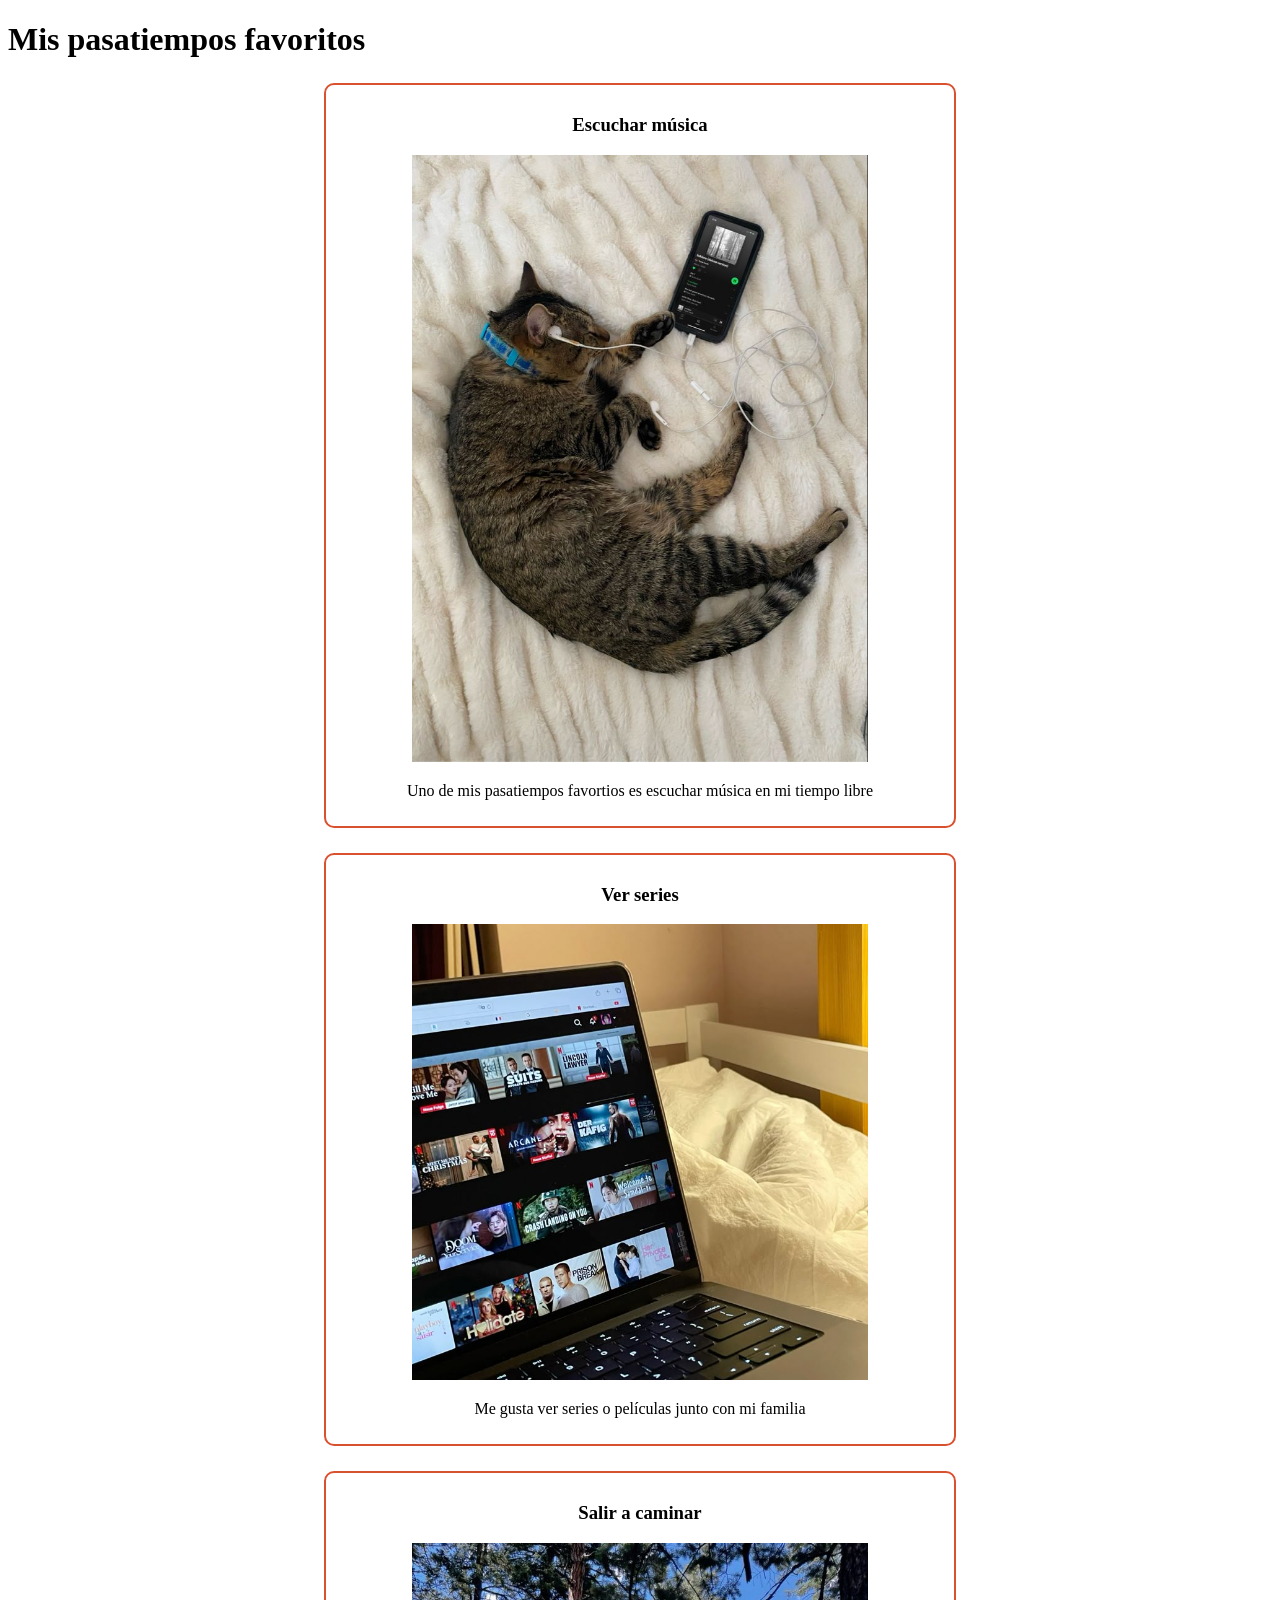
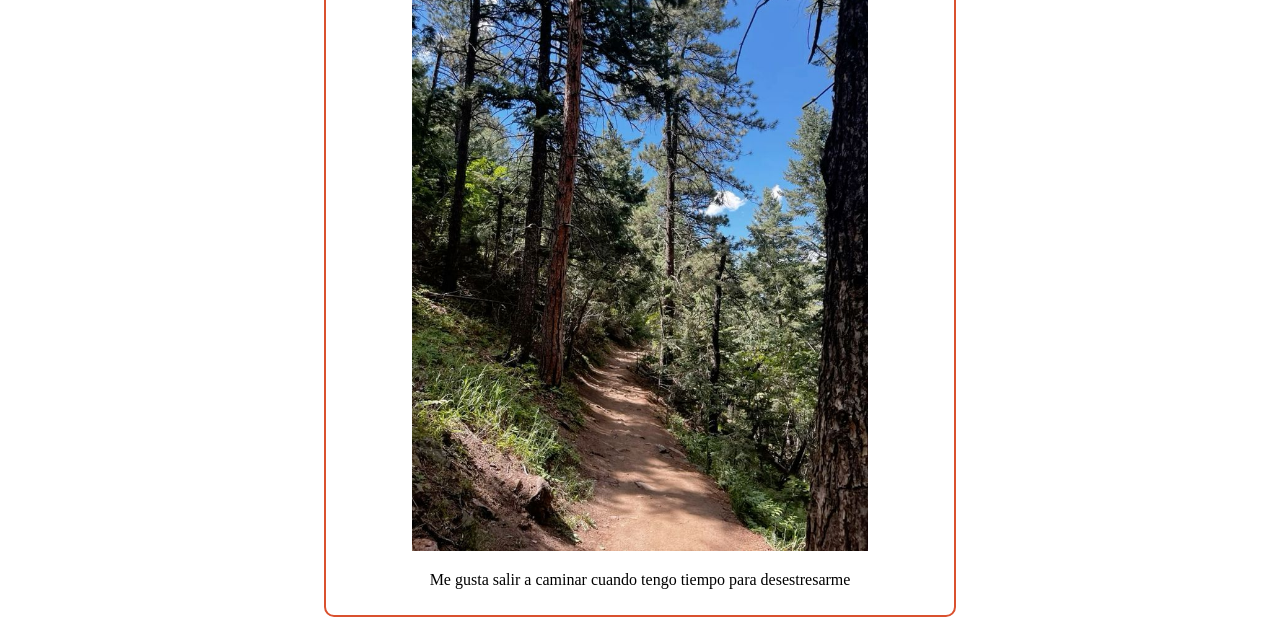
<file: desafio5css/index.html>
<!DOCTYPE html>
<html lang="en">
<head>
    <meta charset="UTF-8">
    <meta name="viewport" content="width=device-width, initial-scale=1.0">
    <title>Document</title>
    <link rel="stylesheet" href="css/estilos.css">
</head>
<body>
    <h1>Mis pasatiempos favoritos</h1>

    <div class="tarjeta">
        <h3>Escuchar música</h3>
        <img src="img/listening to folklore wby.jpg" alt="Escuchar música">
        <p>Uno de mis pasatiempos favortios es escuchar música en mi tiempo libre</p>
    </div>

    <div class="tarjeta">
        <h3>Ver series</h3>
        <img src="img/staying in and watching a show on netflix should….jpg" alt="Ver series">
        <p>Me gusta ver series o películas junto con mi familia</p>
    </div>

    <div class="tarjeta">
        <h3>Salir a caminar</h3>
        <img src="img/download.jpg" alt="Salir a caminar">
        <p>Me gusta salir a caminar cuando tengo tiempo para desestresarme</p>
    </div>
</body>
</html>
</file>
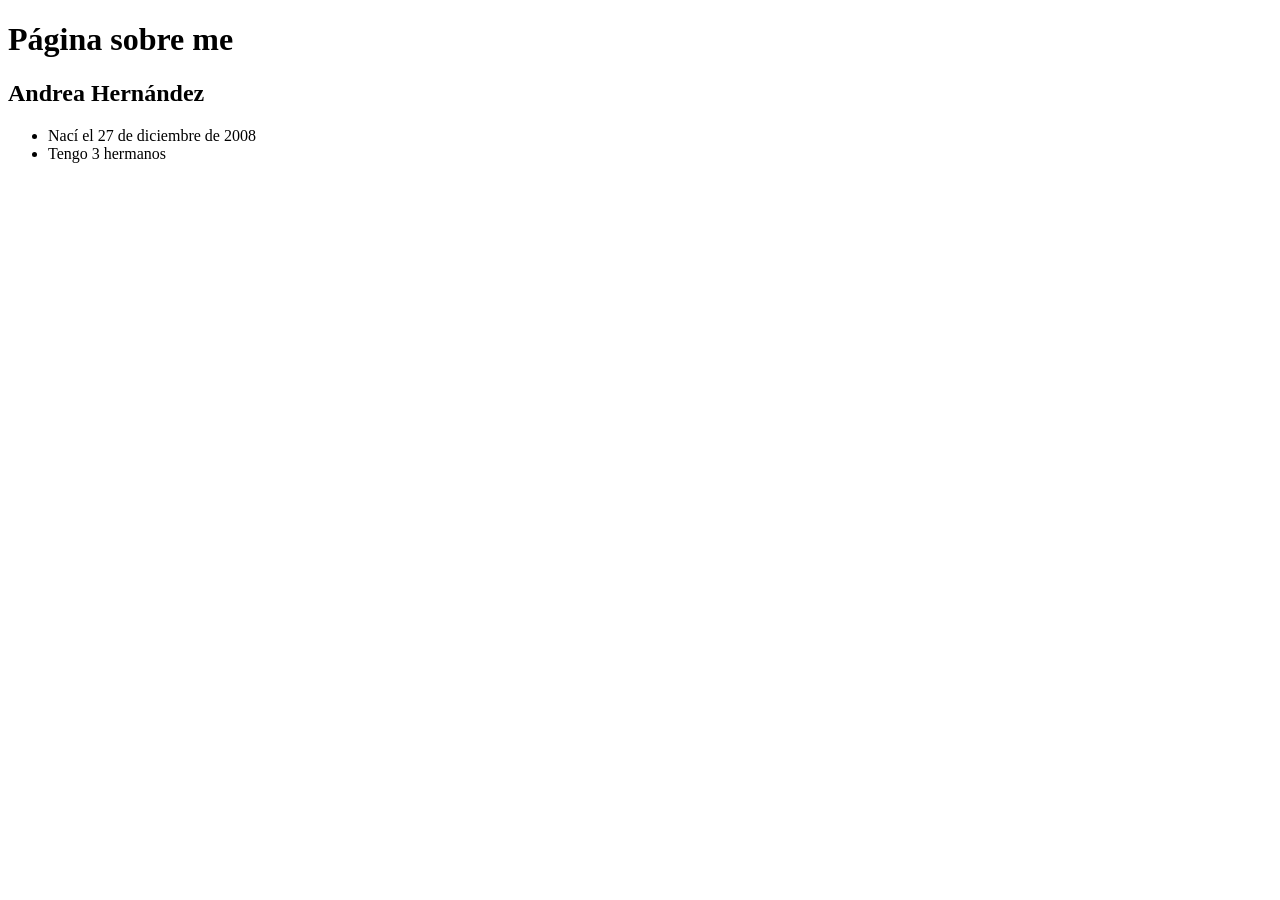
<file: Practica0/index.html>
<!DOCTYPE html>
<html lang="en">
<head>
    <meta charset="UTF-8">
    <meta name="viewport" content="width=device-width, initial-scale=1.0">
    <title>Document</title>
</head>
<body>
    <h1>Página sobre me</h1>
    <h2> Andrea Hernández</h2>
    <ul>
        <li> Nací el 27 de diciembre de 2008</li>
        <li>Tengo 3 hermanos</li>
    </ul>
</body>
</html>
</file>
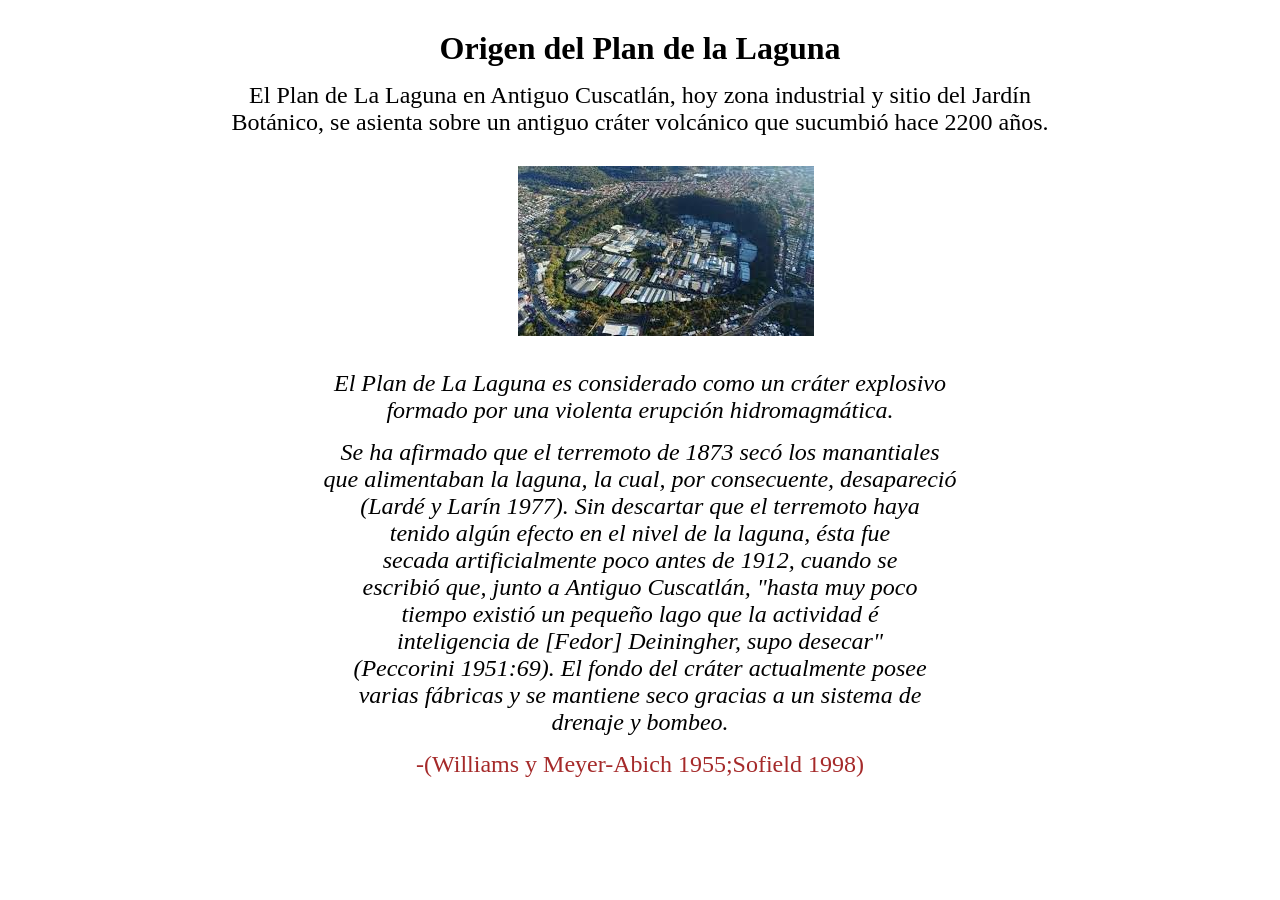
<file: Practica2/index.html>
<!DOCTYPE html>
<html lang="en">
<head>
    <meta charset="UTF-8">
    <meta name="viewport" content="width=device-width, initial-scale=1.0">
    <title>Plan de La Laguna</title>
    <link rel="stylesheet" href="css/estilo.css">
</head>
<body>
    <h1>Origen del Plan de la Laguna</h1>

    <p>
        El Plan de La Laguna en Antiguo Cuscatlán, 
        hoy zona industrial y sitio del Jardín <br>  
        Botánico, se asienta sobre un antiguo 
        cráter volcánico que sucumbió hace 2200 años. <br>
    </p>

    <img src="img/plan.jpg" alt="imagen aérea del plan de la laguna">

    <p class="cita">
        El Plan de La Laguna es considerado como un cráter explosivo <br>
        formado por una violenta erupción hidromagmática.<br>
    </p>

    <p class="cita">
        Se ha afirmado que el terremoto de 1873 secó los manantiales <br>
        que alimentaban la laguna, la cual, por consecuente, desapareció <br>
        (Lardé y Larín 1977). Sin descartar que el terremoto haya <br> 
        tenido algún efecto en el nivel de la laguna, ésta fue <br>
        secada artificialmente poco antes de 1912, cuando se <br>
        escribió que, junto a Antiguo Cuscatlán, "hasta muy poco <br> 
        tiempo existió un pequeño lago que la actividad é <br>
        inteligencia de [Fedor] Deiningher, supo desecar" <br>
        (Peccorini 1951:69). El fondo del cráter actualmente posee <br>
        varias fábricas y se mantiene seco gracias a un sistema de <br>
        drenaje y bombeo. 
    </p>

    <p id="autor">-(Williams y Meyer-Abich 1955;Sofield 1998)</p>
   
</body>
</html>
</file>
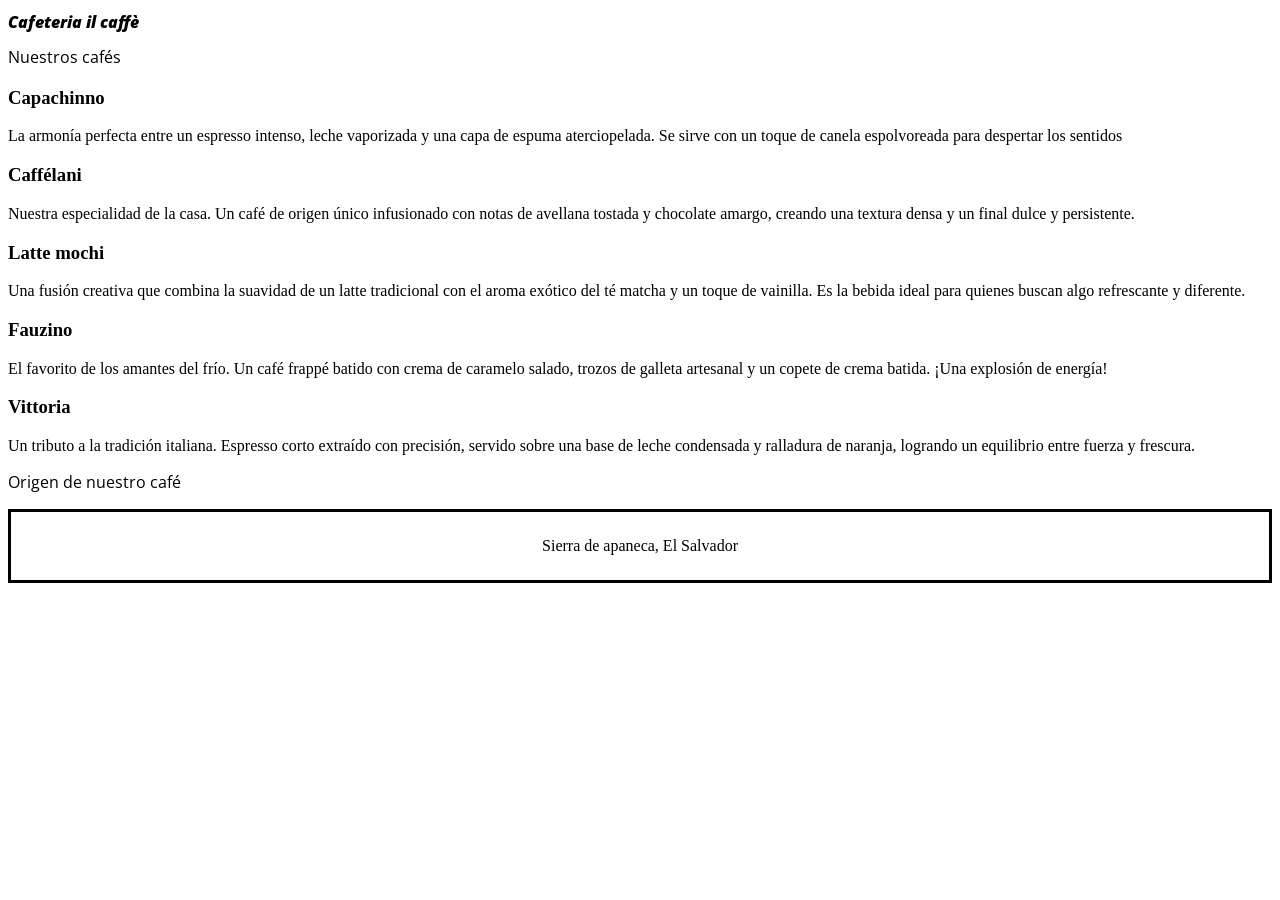
<file: Practica4css+/index.html>
<!DOCTYPE html>
<html lang="en">
<head>
<link rel="preconnect" href="https://fonts.googleapis.com">
<link rel="preconnect" href="https://fonts.gstatic.com" crossorigin>
<link href="https://fonts.googleapis.com/css2?family=Montserrat:ital,wght@0,100..900;1,100..900&family=Open+Sans:ital,wght@0,300..800;1,300..800&family=Playfair+Display:ital,wght@0,400..900;1,400..900&display=swap" rel="stylesheet">
    <meta charset="UTF-8">
    <meta name="viewport" content="width=device-width, initial-scale=1.0">
<link rel="stylesheet" href="css/estilos.css">
    <title>Tipografía</title>
    </head>
<body>
    <h1>Cafeteria il caffè</h1>
    <h2>Nuestros cafés</h2>

    <h3>Capachinno</h3>
    <p>La armonía perfecta entre un espresso intenso, leche vaporizada y una capa de espuma aterciopelada. Se sirve con un toque de canela espolvoreada para despertar los sentidos </p>

    <h3>Caffélani</h3>
    <p>Nuestra especialidad de la casa. Un café de origen único infusionado con notas de avellana tostada y chocolate amargo, creando una textura densa y un final dulce y persistente. </p>
    
    <h3>Latte mochi</h3>
    <p>Una fusión creativa que combina la suavidad de un latte tradicional con el aroma exótico del té matcha y un toque de vainilla. Es la bebida ideal para quienes buscan algo refrescante y diferente. </p>

    <h3>Fauzino</h3>
    <p>El favorito de los amantes del frío. Un café frappé batido con crema de caramelo salado, trozos de galleta artesanal y un copete de crema batida. ¡Una explosión de energía! </p>

    <h3>Vittoria</h3>
    <p>Un tributo a la tradición italiana. Espresso corto extraído con precisión, servido sobre una base de leche condensada y ralladura de naranja, logrando un equilibrio entre fuerza y frescura. </p>

    <div >
    <h2>Origen de nuestro café</h2>
    <p style="border: 3px black; border-style: solid; padding: 25px; text-align: center;">Sierra de apaneca, El Salvador</p>
    </div>
</body>
</html>
</file>
<file: desafio5css/css/estilos.css>
.tarjeta{
    border-style: solid;
    border-radius: 10px;
    border-color: rgb(218, 81, 47);
    border-width: 2px;

    width: 50%;

    margin: 25px auto 25px;

    padding: 10px;

    text-align: center;

    box-sizing: border-box;

    img{
        width: 75%;
    }
}
</file>
<file: Practica2/css/estilo.css>
*{
    margin:15px;
}

p{
    font-size: 1.5rem;
}

h1,p{
    text-align: center;
}

img{
    margin-left: 40%;
}

.cita{
    font-style: italic;
}

#autor{
    color:brown
}
</file>
<file: Practica4css+/css/estilos.css>
h1{
    font-family: "Open Sans", serif;
    font-weight: 900;
    font-style: italic;
    font-size: 1rem;
}

h2{
    font-family: "Open Sans", serif;
    font-weight: 400;
    font-size: 1rem;
}
</file>
